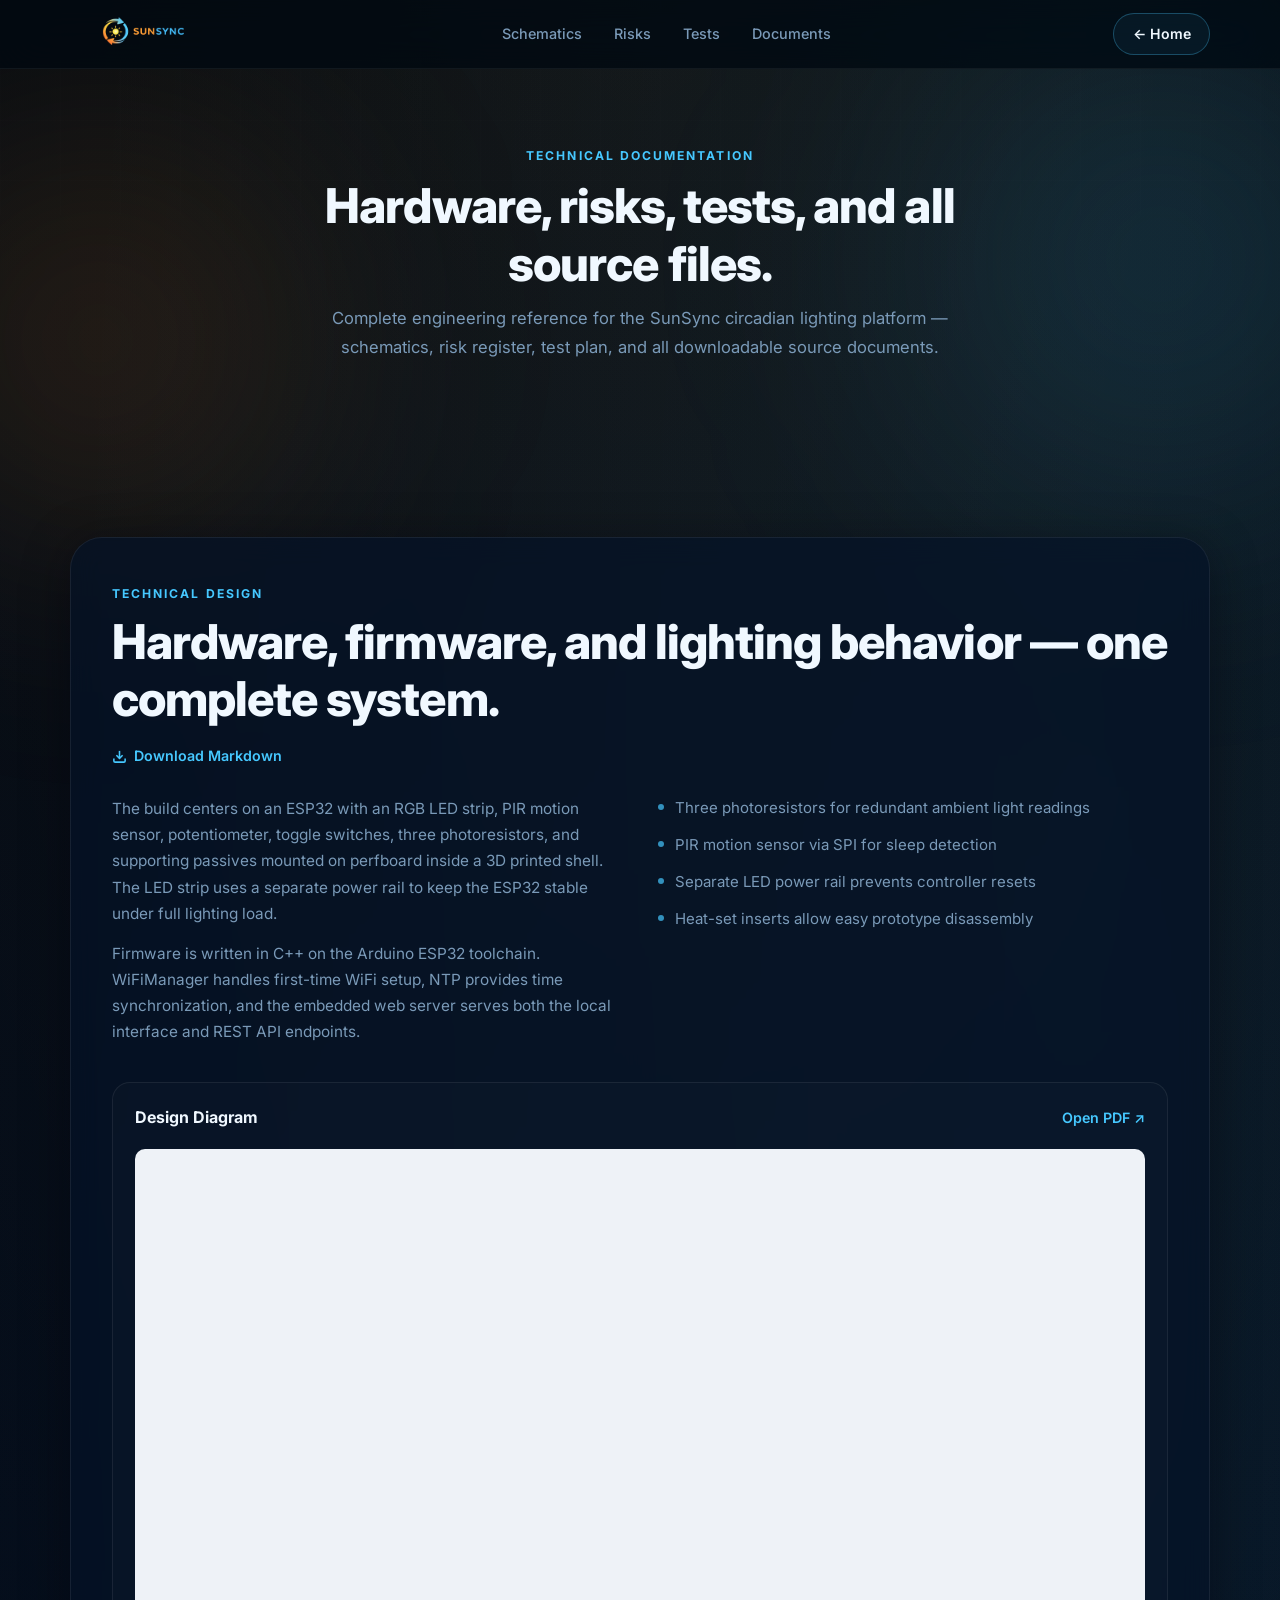
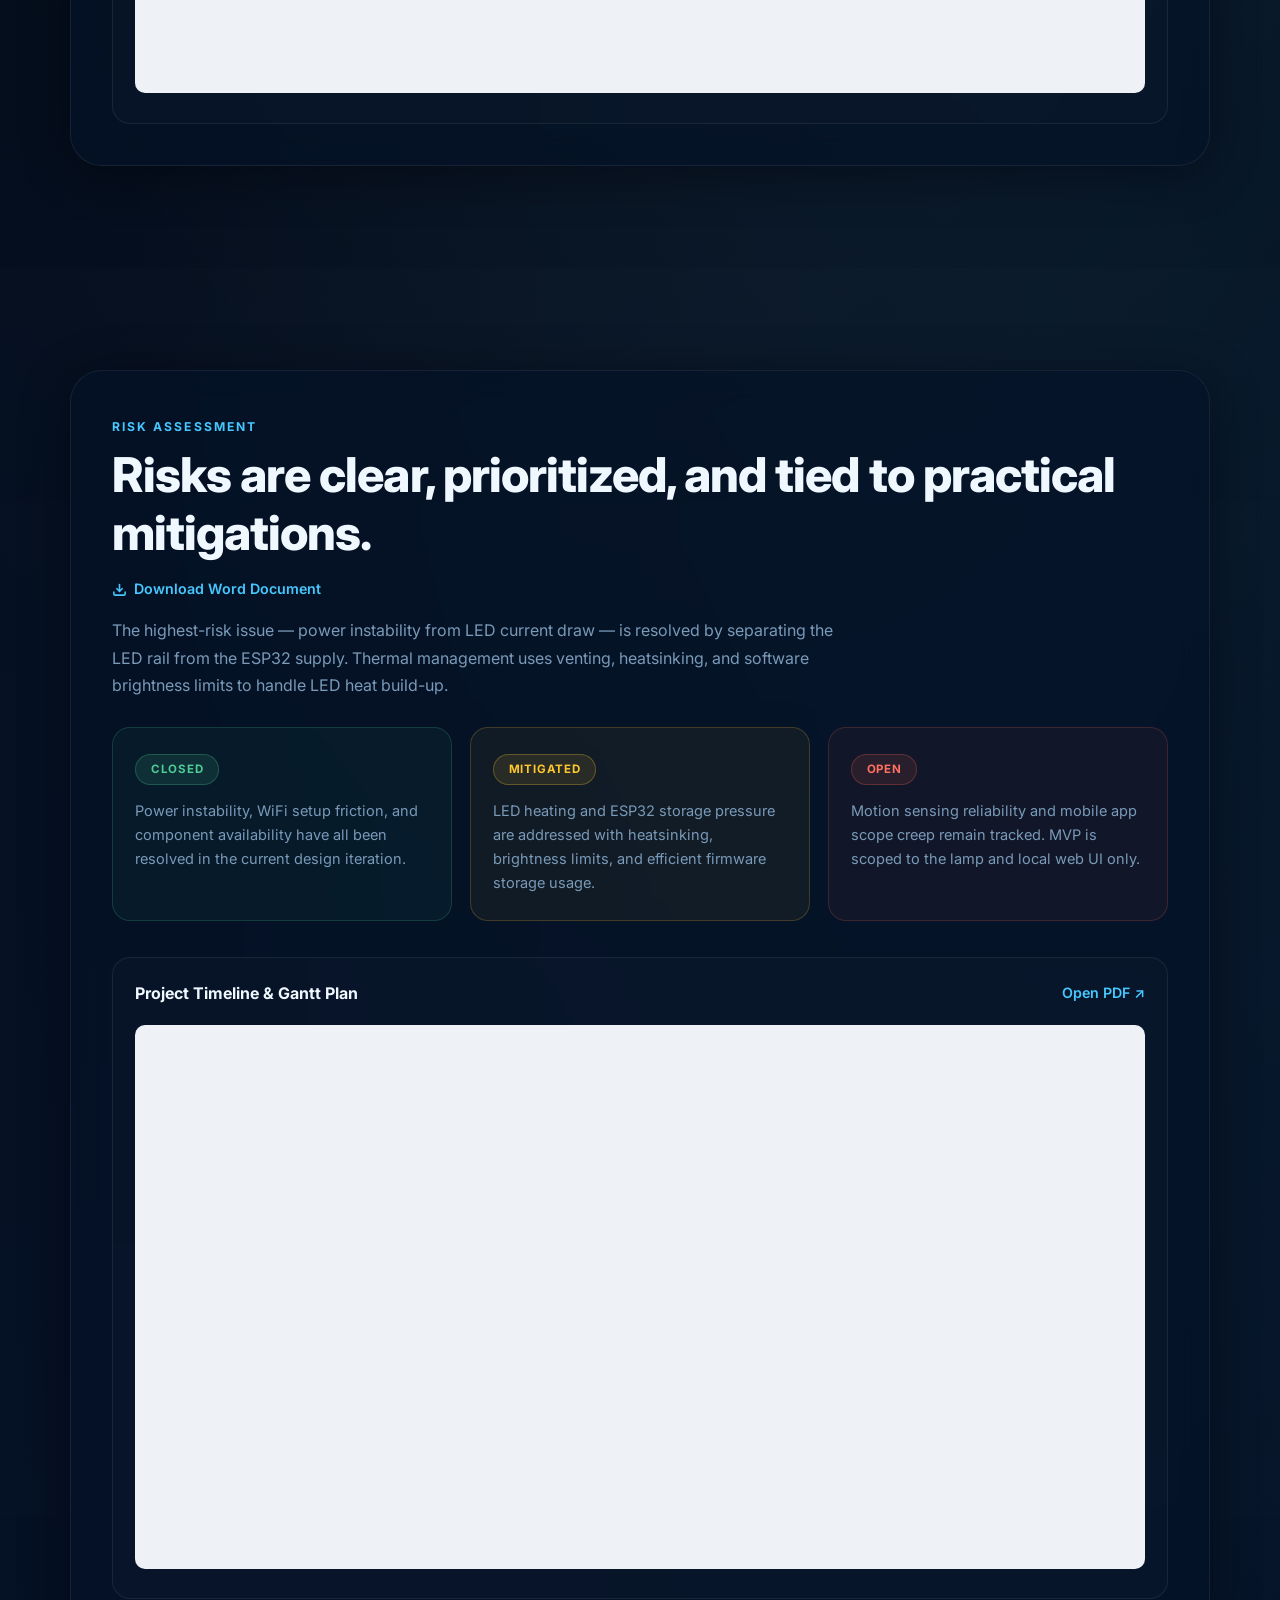
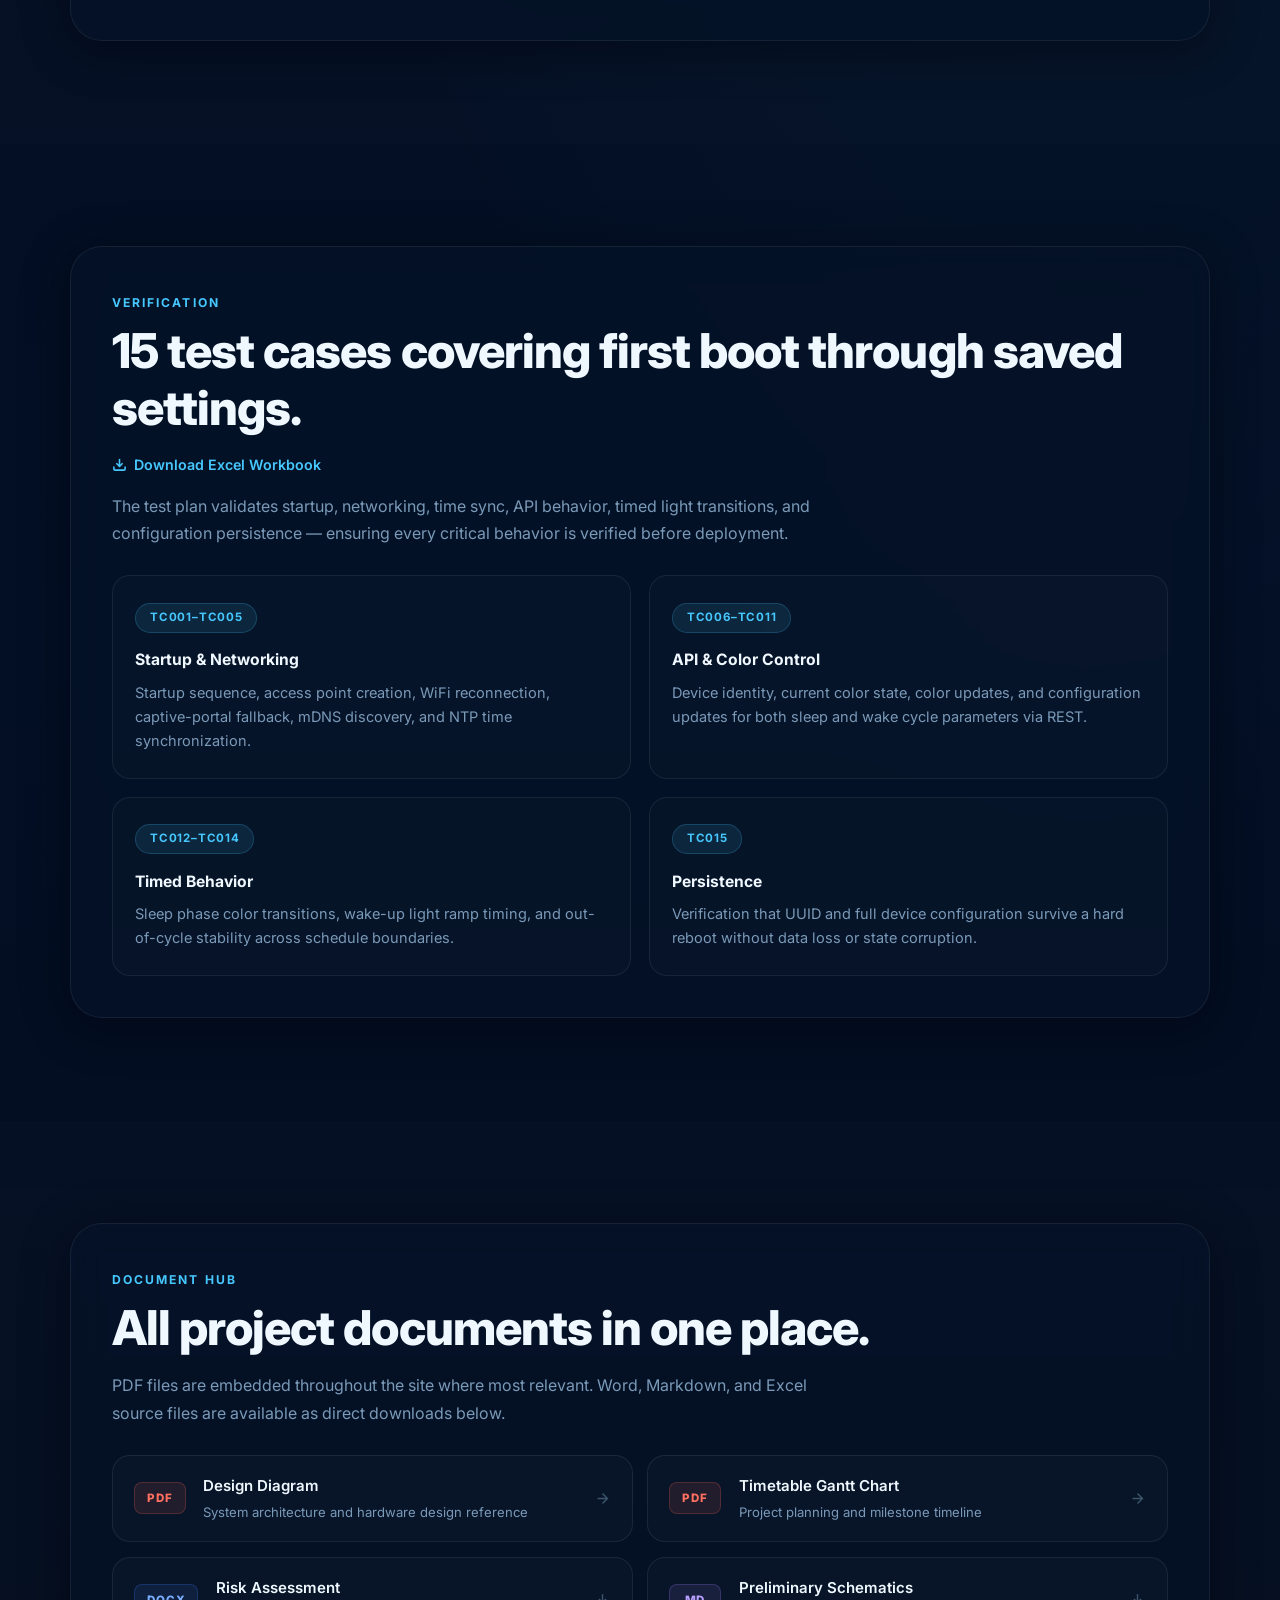
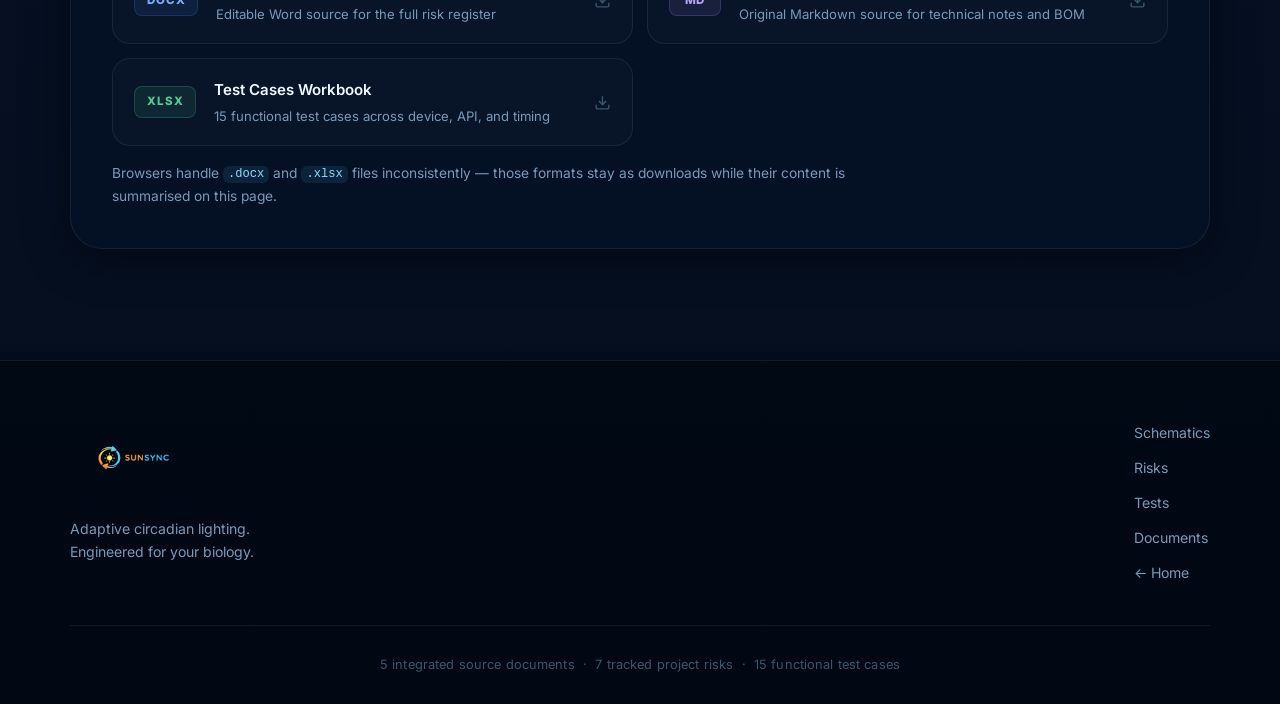
<file: docs.html>
<!DOCTYPE html>
<html lang="en">
<head>
  <meta charset="UTF-8">
  <meta name="viewport" content="width=device-width, initial-scale=1.0">
  <title>SunSync | Documentation</title>
  <meta name="description" content="Full engineering documentation for the SunSync circadian lighting platform — hardware schematics, risk register, test plan, and all source files.">
  <link rel="preconnect" href="https://fonts.googleapis.com">
  <link rel="preconnect" href="https://fonts.gstatic.com" crossorigin>
  <link href="https://fonts.googleapis.com/css2?family=Inter:opsz,wght@14..32,300..900&display=swap" rel="stylesheet">
  <link rel="stylesheet" href="assets/css/styles.css">
</head>
<body>

  <!-- Background atmosphere -->
  <div class="bg-orb bg-orb-sun" aria-hidden="true"></div>
  <div class="bg-orb bg-orb-sync" aria-hidden="true"></div>
  <div class="bg-grid" aria-hidden="true"></div>

  <!-- ── NAVIGATION ─────────────────────────────────────────── -->
  <header class="site-header" id="site-header">
    <div class="frame header-inner">
      <a class="site-brand" href="index.html" aria-label="SunSync home">
        <img src="assets/media/logo.png" alt="SunSync logo">
      </a>
      <nav class="site-nav" aria-label="Primary navigation">
        <a href="#schematics">Schematics</a>
        <a href="#risks">Risks</a>
        <a href="#tests">Tests</a>
        <a href="#documents">Documents</a>
      </nav>
      <a class="nav-cta" href="index.html">&larr; Home</a>
    </div>
  </header>

  <main id="docs-top">

    <!-- ── DOCS HERO ──────────────────────────────────────────────── -->
    <section class="section docs-hero">
      <div class="frame">
        <div class="section-header reveal">
          <p class="eyebrow">Technical Documentation</p>
          <h2>Hardware, risks, tests, and all source files.</h2>
          <p class="section-desc">Complete engineering reference for the SunSync circadian lighting platform — schematics, risk register, test plan, and all downloadable source documents.</p>
        </div>
      </div>
    </section>

    <!-- ── SCHEMATICS ─────────────────────────────────────────────── -->
    <section class="section" id="schematics">
      <div class="frame">
        <div class="content-block reveal">

          <div class="content-header">
            <div>
              <p class="eyebrow">Technical Design</p>
              <h2>Hardware, firmware, and lighting behavior — one complete system.</h2>
            </div>
            <a class="text-link" href="assets/docs/SunSync_Preliminary_Schematics.md" download>
              <svg width="15" height="15" viewBox="0 0 24 24" fill="none" stroke="currentColor" stroke-width="2.5" aria-hidden="true"><path d="M21 15v4a2 2 0 01-2 2H5a2 2 0 01-2-2v-4"/><polyline points="7 10 12 15 17 10"/><line x1="12" y1="15" x2="12" y2="3"/></svg>
              Download Markdown
            </a>
          </div>

          <div class="content-cols">
            <div class="content-text">
              <p>The build centers on an ESP32 with an RGB LED strip, PIR motion sensor, potentiometer, toggle switches, three photoresistors, and supporting passives mounted on perfboard inside a 3D printed shell. The LED strip uses a separate power rail to keep the ESP32 stable under full lighting load.</p>
              <p>Firmware is written in C++ on the Arduino ESP32 toolchain. WiFiManager handles first-time WiFi setup, NTP provides time synchronization, and the embedded web server serves both the local interface and REST API endpoints.</p>
            </div>
            <ul class="spec-list">
              <li>
                <span class="spec-dot" aria-hidden="true"></span>
                <span>Three photoresistors for redundant ambient light readings</span>
              </li>
              <li>
                <span class="spec-dot" aria-hidden="true"></span>
                <span>PIR motion sensor via SPI for sleep detection</span>
              </li>
              <li>
                <span class="spec-dot" aria-hidden="true"></span>
                <span>Separate LED power rail prevents controller resets</span>
              </li>
              <li>
                <span class="spec-dot" aria-hidden="true"></span>
                <span>Heat-set inserts allow easy prototype disassembly</span>
              </li>
            </ul>
          </div>

          <div class="embed-block">
            <div class="embed-topline">
              <h3>Design Diagram</h3>
              <a class="text-link" href="assets/docs/design_diagram.pdf" target="_blank" rel="noopener noreferrer">Open PDF ↗</a>
            </div>
            <iframe src="assets/docs/design_diagram.pdf#view=FitH" title="SunSync design diagram PDF"></iframe>
          </div>

        </div>
      </div>
    </section>

    <!-- ── RISK ASSESSMENT ────────────────────────────────────────── -->
    <section class="section section-alt" id="risks">
      <div class="frame">
        <div class="content-block reveal">

          <div class="content-header">
            <div>
              <p class="eyebrow">Risk Assessment</p>
              <h2>Risks are clear, prioritized, and tied to practical mitigations.</h2>
            </div>
            <a class="text-link" href="assets/docs/SunSync_Risk_Assessment.docx" download>
              <svg width="15" height="15" viewBox="0 0 24 24" fill="none" stroke="currentColor" stroke-width="2.5" aria-hidden="true"><path d="M21 15v4a2 2 0 01-2 2H5a2 2 0 01-2-2v-4"/><polyline points="7 10 12 15 17 10"/><line x1="12" y1="15" x2="12" y2="3"/></svg>
              Download Word Document
            </a>
          </div>

          <p>The highest-risk issue — power instability from LED current draw — is resolved by separating the LED rail from the ESP32 supply. Thermal management uses venting, heatsinking, and software brightness limits to handle LED heat build-up.</p>

          <div class="risk-grid">
            <div class="risk-card risk-closed">
              <span class="risk-badge">Closed</span>
              <p>Power instability, WiFi setup friction, and component availability have all been resolved in the current design iteration.</p>
            </div>
            <div class="risk-card risk-mitigated">
              <span class="risk-badge">Mitigated</span>
              <p>LED heating and ESP32 storage pressure are addressed with heatsinking, brightness limits, and efficient firmware storage usage.</p>
            </div>
            <div class="risk-card risk-open">
              <span class="risk-badge">Open</span>
              <p>Motion sensing reliability and mobile app scope creep remain tracked. MVP is scoped to the lamp and local web UI only.</p>
            </div>
          </div>

          <div class="embed-block">
            <div class="embed-topline">
              <h3>Project Timeline &amp; Gantt Plan</h3>
              <a class="text-link" href="assets/docs/timetable-gantt-chart.pdf" target="_blank" rel="noopener noreferrer">Open PDF ↗</a>
            </div>
            <iframe src="assets/docs/timetable-gantt-chart.pdf#view=FitH" title="SunSync timetable Gantt chart PDF"></iframe>
          </div>

        </div>
      </div>
    </section>

    <!-- ── TEST PLAN ──────────────────────────────────────────────── -->
    <section class="section" id="tests">
      <div class="frame">
        <div class="content-block reveal">

          <div class="content-header">
            <div>
              <p class="eyebrow">Verification</p>
              <h2>15 test cases covering first boot through saved settings.</h2>
            </div>
            <a class="text-link" href="assets/docs/Test_Cases.xlsx" download>
              <svg width="15" height="15" viewBox="0 0 24 24" fill="none" stroke="currentColor" stroke-width="2.5" aria-hidden="true"><path d="M21 15v4a2 2 0 01-2 2H5a2 2 0 01-2-2v-4"/><polyline points="7 10 12 15 17 10"/><line x1="12" y1="15" x2="12" y2="3"/></svg>
              Download Excel Workbook
            </a>
          </div>

          <p>The test plan validates startup, networking, time sync, API behavior, timed light transitions, and configuration persistence — ensuring every critical behavior is verified before deployment.</p>

          <div class="test-grid">
            <div class="test-block reveal">
              <span class="test-range">TC001–TC005</span>
              <h4>Startup &amp; Networking</h4>
              <p>Startup sequence, access point creation, WiFi reconnection, captive-portal fallback, mDNS discovery, and NTP time synchronization.</p>
            </div>
            <div class="test-block reveal">
              <span class="test-range">TC006–TC011</span>
              <h4>API &amp; Color Control</h4>
              <p>Device identity, current color state, color updates, and configuration updates for both sleep and wake cycle parameters via REST.</p>
            </div>
            <div class="test-block reveal">
              <span class="test-range">TC012–TC014</span>
              <h4>Timed Behavior</h4>
              <p>Sleep phase color transitions, wake-up light ramp timing, and out-of-cycle stability across schedule boundaries.</p>
            </div>
            <div class="test-block reveal">
              <span class="test-range">TC015</span>
              <h4>Persistence</h4>
              <p>Verification that UUID and full device configuration survive a hard reboot without data loss or state corruption.</p>
            </div>
          </div>

        </div>
      </div>
    </section>

    <!-- ── DOCUMENTS ──────────────────────────────────────────────── -->
    <section class="section section-alt" id="documents">
      <div class="frame">
        <div class="content-block reveal">

          <div class="content-header">
            <div>
              <p class="eyebrow">Document Hub</p>
              <h2>All project documents in one place.</h2>
            </div>
          </div>

          <p>PDF files are embedded throughout the site where most relevant. Word, Markdown, and Excel source files are available as direct downloads below.</p>

          <div class="doc-grid">
            <a class="doc-card" href="assets/docs/design_diagram.pdf" target="_blank" rel="noopener noreferrer">
              <span class="doc-type doc-type-pdf">PDF</span>
              <div class="doc-info">
                <strong>Design Diagram</strong>
                <span>System architecture and hardware design reference</span>
              </div>
              <svg class="doc-arrow" viewBox="0 0 24 24" fill="none" stroke="currentColor" stroke-width="2" aria-hidden="true"><path d="M5 12h14M12 5l7 7-7 7"/></svg>
            </a>
            <a class="doc-card" href="assets/docs/timetable-gantt-chart.pdf" target="_blank" rel="noopener noreferrer">
              <span class="doc-type doc-type-pdf">PDF</span>
              <div class="doc-info">
                <strong>Timetable Gantt Chart</strong>
                <span>Project planning and milestone timeline</span>
              </div>
              <svg class="doc-arrow" viewBox="0 0 24 24" fill="none" stroke="currentColor" stroke-width="2" aria-hidden="true"><path d="M5 12h14M12 5l7 7-7 7"/></svg>
            </a>
            <a class="doc-card" href="assets/docs/SunSync_Risk_Assessment.docx" download>
              <span class="doc-type doc-type-docx">DOCX</span>
              <div class="doc-info">
                <strong>Risk Assessment</strong>
                <span>Editable Word source for the full risk register</span>
              </div>
              <svg class="doc-arrow" viewBox="0 0 24 24" fill="none" stroke="currentColor" stroke-width="2" aria-hidden="true"><path d="M21 15v4a2 2 0 01-2 2H5a2 2 0 01-2-2v-4"/><polyline points="7 10 12 15 17 10"/><line x1="12" y1="15" x2="12" y2="3"/></svg>
            </a>
            <a class="doc-card" href="assets/docs/SunSync_Preliminary_Schematics.md" download>
              <span class="doc-type doc-type-md">MD</span>
              <div class="doc-info">
                <strong>Preliminary Schematics</strong>
                <span>Original Markdown source for technical notes and BOM</span>
              </div>
              <svg class="doc-arrow" viewBox="0 0 24 24" fill="none" stroke="currentColor" stroke-width="2" aria-hidden="true"><path d="M21 15v4a2 2 0 01-2 2H5a2 2 0 01-2-2v-4"/><polyline points="7 10 12 15 17 10"/><line x1="12" y1="15" x2="12" y2="3"/></svg>
            </a>
            <a class="doc-card" href="assets/docs/Test_Cases.xlsx" download>
              <span class="doc-type doc-type-xlsx">XLSX</span>
              <div class="doc-info">
                <strong>Test Cases Workbook</strong>
                <span>15 functional test cases across device, API, and timing</span>
              </div>
              <svg class="doc-arrow" viewBox="0 0 24 24" fill="none" stroke="currentColor" stroke-width="2" aria-hidden="true"><path d="M21 15v4a2 2 0 01-2 2H5a2 2 0 01-2-2v-4"/><polyline points="7 10 12 15 17 10"/><line x1="12" y1="15" x2="12" y2="3"/></svg>
            </a>
          </div>

          <p class="support-note">Browsers handle <code>.docx</code> and <code>.xlsx</code> files inconsistently — those formats stay as downloads while their content is summarised on this page.</p>

        </div>
      </div>
    </section>

  </main>

  <!-- ── FOOTER ─────────────────────────────────────────────────── -->
  <footer class="site-footer">
    <div class="frame footer-inner">
      <div class="footer-brand">
        <a href="index.html" aria-label="SunSync home">
          <img src="assets/media/logo.png" alt="SunSync">
        </a>
        <p>Adaptive circadian lighting.<br>Engineered for your biology.</p>
      </div>
      <nav class="footer-nav" aria-label="Footer navigation">
        <a href="#schematics">Schematics</a>
        <a href="#risks">Risks</a>
        <a href="#tests">Tests</a>
        <a href="#documents">Documents</a>
        <a href="index.html">&larr; Home</a>
      </nav>
    </div>
    <div class="frame footer-bottom">
      <p>5 integrated source documents &nbsp;·&nbsp; 7 tracked project risks &nbsp;·&nbsp; 15 functional test cases</p>
    </div>
  </footer>

  <script src="assets/js/main.js" defer></script>
</body>
</html>
</file>
<file: assets/css/styles.css>
/* ============================================================
   DESIGN TOKENS
   ============================================================ */
:root {
  --font: "Inter", "Segoe UI", system-ui, -apple-system, sans-serif;

  /* Backgrounds */
  --bg-0: #010810;
  --bg-1: #020d1e;
  --bg-card: rgba(5, 18, 40, 0.72);

  /* Borders */
  --border: rgba(255, 255, 255, 0.07);
  --border-md: rgba(255, 255, 255, 0.12);
  --border-lg: rgba(255, 255, 255, 0.18);

  /* Text */
  --text: #f0f8ff;
  --text-muted: #7a9ab8;
  --text-faint: #3a5569;

  /* Brand palette */
  --sun: #ff9a2d;
  --sun-light: #ffbd6e;
  --sync: #46c8ff;
  --sync-light: #8ddeff;
  --sync-dim: rgba(70, 200, 255, 0.1);

  /* Layout */
  --section-gap: clamp(4rem, 8vw, 7rem);
  --r-sm: 10px;
  --r-md: 18px;
  --r-lg: 26px;
  --r-xl: 32px;

  /* Shadows */
  --shadow-card: 0 8px 48px rgba(0, 3, 12, 0.45);
}


/* ============================================================
   RESET & BASE
   ============================================================ */
*, *::before, *::after {
  box-sizing: border-box;
  margin: 0;
  padding: 0;
}

html {
  scroll-behavior: smooth;
  -webkit-font-smoothing: antialiased;
  -moz-osx-font-smoothing: grayscale;
}

body {
  font-family: var(--font);
  font-size: 1rem;
  line-height: 1.7;
  color: var(--text);
  background-color: var(--bg-0);
  background-image:
    radial-gradient(ellipse 90% 55% at 50% -5%, rgba(255, 154, 45, 0.07), transparent),
    radial-gradient(ellipse 80% 60% at 85% 15%, rgba(70, 200, 255, 0.08), transparent),
    linear-gradient(180deg, #010810 0%, #020d1e 35%, #030f25 70%, #020b1a 100%);
  overflow-x: hidden;
}

a {
  color: inherit;
  text-decoration: none;
}

img, video, svg {
  display: block;
}

img, video {
  max-width: 100%;
}

code {
  font-family: "Consolas", "JetBrains Mono", "Courier New", monospace;
  font-size: 0.88em;
  padding: 0.12em 0.42em;
  border-radius: 6px;
  background: rgba(70, 200, 255, 0.1);
  color: var(--sync-light);
}


/* ============================================================
   BACKGROUND ATMOSPHERE
   ============================================================ */
.bg-orb {
  position: fixed;
  border-radius: 50%;
  filter: blur(130px);
  pointer-events: none;
  z-index: 0;
  opacity: 0;
  animation: orb-in 2.2s ease forwards;
}

.bg-orb-sun {
  width: 560px;
  height: 560px;
  left: -180px;
  top: 60px;
  background: radial-gradient(circle, rgba(255, 154, 45, 0.2), transparent 70%);
  animation-delay: 0.3s;
}

.bg-orb-sync {
  width: 680px;
  height: 680px;
  right: -220px;
  top: -80px;
  background: radial-gradient(circle, rgba(70, 200, 255, 0.17), transparent 70%);
  animation-delay: 0.6s;
}

@keyframes orb-in {
  to { opacity: 1; }
}

.bg-grid {
  position: fixed;
  inset: 0;
  z-index: 0;
  pointer-events: none;
  background-image:
    linear-gradient(rgba(255, 255, 255, 0.016) 1px, transparent 1px),
    linear-gradient(90deg, rgba(255, 255, 255, 0.016) 1px, transparent 1px);
  background-size: 60px 60px;
  mask-image: linear-gradient(to bottom, rgba(0,0,0,0.55) 0%, transparent 75%);
  -webkit-mask-image: linear-gradient(to bottom, rgba(0,0,0,0.55) 0%, transparent 75%);
}


/* ============================================================
   LAYOUT
   ============================================================ */
.frame {
  width: min(1140px, calc(100% - 2.5rem));
  margin: 0 auto;
}

main, header, footer {
  position: relative;
  z-index: 1;
}


/* ============================================================
   NAVIGATION
   ============================================================ */
.site-header {
  position: sticky;
  top: 0;
  z-index: 100;
  transform: translateY(0);
  transition: transform 240ms ease, background 240ms ease;
  backdrop-filter: blur(20px) saturate(160%);
  -webkit-backdrop-filter: blur(20px) saturate(160%);
  background: rgba(1, 8, 16, 0.75);
  border-bottom: 1px solid rgba(255, 255, 255, 0.055);
}

.site-header.is-tucked {
  transform: translateY(calc(-100% + 10px));
  background: rgba(1, 8, 16, 0.92);
}

.site-header.is-tucked:hover,
.site-header.is-tucked:focus-within {
  transform: translateY(0);
}

.header-inner {
  display: flex;
  align-items: center;
  justify-content: space-between;
  gap: 1.5rem;
  height: 68px;
}

.site-brand {
  display: flex;
  align-items: center;
  flex-shrink: 0;
  width: clamp(110px, 16vw, 150px);
}

.site-brand img {
  width: 100%;
}

.site-nav {
  display: flex;
  align-items: center;
  gap: 0.2rem;
}

.site-nav a {
  padding: 0.48rem 0.9rem;
  border-radius: 999px;
  font-size: 0.9rem;
  font-weight: 500;
  color: var(--text-muted);
  transition: color 150ms ease, background 150ms ease;
}

.site-nav a:hover {
  color: var(--text);
  background: rgba(255, 255, 255, 0.055);
}

.nav-cta {
  flex-shrink: 0;
  padding: 0.52rem 1.15rem;
  border-radius: 999px;
  font-size: 0.88rem;
  font-weight: 600;
  color: var(--text);
  border: 1px solid rgba(70, 200, 255, 0.3);
  background: rgba(70, 200, 255, 0.06);
  transition: background 150ms ease, border-color 150ms ease;
}

.nav-cta:hover {
  background: rgba(70, 200, 255, 0.12);
  border-color: rgba(70, 200, 255, 0.5);
}


/* ============================================================
   HERO
   ============================================================ */
.hero {
  padding: clamp(5.5rem, 13vh, 9rem) 0 clamp(4rem, 9vh, 7rem);
  text-align: center;
}

.hero-inner {
  display: flex;
  flex-direction: column;
  align-items: center;
}

.hero-badge {
  display: inline-flex;
  align-items: center;
  gap: 0.6rem;
  padding: 0.44rem 1.1rem;
  border-radius: 999px;
  border: 1px solid rgba(70, 200, 255, 0.28);
  background: rgba(70, 200, 255, 0.06);
  font-size: 0.76rem;
  font-weight: 700;
  letter-spacing: 0.14em;
  text-transform: uppercase;
  color: var(--sync);
  margin-bottom: 2.25rem;
  animation: fade-up 0.65s ease both;
}

.badge-dot {
  width: 6px;
  height: 6px;
  border-radius: 50%;
  background: var(--sync);
  animation: pulse-dot 2.2s ease infinite;
}

@keyframes pulse-dot {
  0%, 100% { opacity: 1; transform: scale(1); }
  50% { opacity: 0.45; transform: scale(0.65); }
}

.hero-title {
  display: flex;
  flex-direction: column;
  align-items: center;
  gap: 0.15em;
  font-size: clamp(3.8rem, 10.5vw, 8.5rem);
  font-weight: 900;
  line-height: 1.0;
  letter-spacing: -0.03em;
  animation: fade-up 0.65s 0.1s ease both;
}

.gradient-text {
  background: linear-gradient(130deg, var(--sun) 0%, var(--sun-light) 35%, var(--sync-light) 65%, var(--sync) 100%);
  -webkit-background-clip: text;
  -webkit-text-fill-color: transparent;
  background-clip: text;
  background-size: 220% 220%;
  animation: gradient-shift 7s ease infinite;
}

@keyframes gradient-shift {
  0%   { background-position: 0% 50%; }
  50%  { background-position: 100% 50%; }
  100% { background-position: 0% 50%; }
}

.hero-title-sub {
  font-size: clamp(2rem, 5.8vw, 4.6rem);
  color: var(--text);
  opacity: 0.88;
}

.hero-desc {
  max-width: 580px;
  margin-top: 1.75rem;
  font-size: clamp(1rem, 1.8vw, 1.13rem);
  color: var(--text-muted);
  line-height: 1.75;
  animation: fade-up 0.65s 0.18s ease both;
}

.hero-actions {
  display: flex;
  flex-wrap: wrap;
  justify-content: center;
  gap: 1rem;
  margin-top: 2.75rem;
  animation: fade-up 0.65s 0.26s ease both;
}

/* Buttons */
.btn {
  display: inline-flex;
  align-items: center;
  gap: 0.65rem;
  padding: 0.9rem 1.85rem;
  border-radius: 999px;
  font-family: var(--font);
  font-size: 0.94rem;
  font-weight: 600;
  cursor: pointer;
  transition: transform 160ms ease, box-shadow 160ms ease, background 160ms ease, border-color 160ms ease;
}

.btn:hover {
  transform: translateY(-2px);
}

.btn-primary {
  background: linear-gradient(135deg, var(--sun), var(--sun-light));
  color: #1a0b00;
  box-shadow: 0 6px 28px rgba(255, 154, 45, 0.28);
}

.btn-primary:hover {
  box-shadow: 0 10px 38px rgba(255, 154, 45, 0.44);
}

.btn-secondary {
  background: rgba(255, 255, 255, 0.04);
  color: var(--text);
  border: 1px solid var(--border-md);
}

.btn-secondary:hover {
  background: rgba(255, 255, 255, 0.08);
  border-color: var(--border-lg);
}

/* Stats strip */
.hero-stats {
  display: flex;
  align-items: center;
  flex-wrap: wrap;
  justify-content: center;
  margin-top: 4rem;
  padding: 1.35rem 2.5rem;
  border-radius: var(--r-lg);
  border: 1px solid var(--border);
  background: rgba(255, 255, 255, 0.022);
  backdrop-filter: blur(14px);
  -webkit-backdrop-filter: blur(14px);
  animation: fade-up 0.65s 0.36s ease both;
}

.stat-item {
  display: flex;
  flex-direction: column;
  align-items: center;
  gap: 0.22rem;
  padding: 0.5rem 2.25rem;
}

.stat-number {
  font-size: 1.8rem;
  font-weight: 800;
  letter-spacing: -0.02em;
  background: linear-gradient(135deg, var(--sun-light), var(--sync-light));
  -webkit-background-clip: text;
  -webkit-text-fill-color: transparent;
  background-clip: text;
}

.stat-label {
  font-size: 0.76rem;
  font-weight: 600;
  letter-spacing: 0.1em;
  text-transform: uppercase;
  color: var(--text-muted);
}

.stat-divider {
  width: 1px;
  height: 44px;
  background: var(--border);
  flex-shrink: 0;
}

/* Hero entrance animation */
@keyframes fade-up {
  from { opacity: 0; transform: translateY(22px); }
  to   { opacity: 1; transform: translateY(0); }
}


/* ============================================================
   SECTIONS — SHARED
   ============================================================ */
.section {
  padding: var(--section-gap) 0;
}

.section-alt {
  position: relative;
}

.section-alt::before {
  content: "";
  position: absolute;
  inset: 0;
  background: rgba(255, 255, 255, 0.012);
  pointer-events: none;
}

.section-video {
  padding-top: 0;
}

/* Section header (used in Features) */
.section-header {
  text-align: center;
  max-width: 680px;
  margin: 0 auto 3.5rem;
}

.section-desc {
  margin-top: 0.75rem;
  color: var(--text-muted);
  font-size: 1.04rem;
}

/* Eyebrow label */
.eyebrow {
  display: inline-block;
  font-size: 0.76rem;
  font-weight: 700;
  letter-spacing: 0.17em;
  text-transform: uppercase;
  color: var(--sync);
  margin-bottom: 0.65rem;
}

/* Headings */
h2 {
  font-size: clamp(1.9rem, 3.8vw, 3rem);
  font-weight: 800;
  line-height: 1.2;
  letter-spacing: -0.02em;
  color: var(--text);
}

h3 {
  font-size: 1.18rem;
  font-weight: 700;
  color: var(--text);
  margin-bottom: 0.5rem;
}

h4 {
  font-size: 0.98rem;
  font-weight: 700;
  color: var(--text);
  margin-bottom: 0.4rem;
}

/* Inline text link */
.text-link {
  display: inline-flex;
  align-items: center;
  gap: 0.42rem;
  font-size: 0.89rem;
  font-weight: 600;
  color: var(--sync);
  transition: opacity 150ms ease;
  white-space: nowrap;
}

.text-link:hover {
  opacity: 0.72;
}

.support-note {
  margin-top: 0.9rem;
  font-size: 0.86rem;
  color: var(--text-faint);
  line-height: 1.6;
}


/* ============================================================
   SCROLL REVEAL
   ============================================================ */
.reveal {
  opacity: 0;
  transform: translateY(26px);
  transition: opacity 0.7s ease, transform 0.7s ease;
}

.reveal.revealed {
  opacity: 1;
  transform: none;
}

/* Stagger siblings */
.feature-grid .reveal:nth-child(2) { transition-delay: 0.12s; }
.feature-grid .reveal:nth-child(3) { transition-delay: 0.24s; }
.test-grid    .reveal:nth-child(2) { transition-delay: 0.1s; }
.test-grid    .reveal:nth-child(3) { transition-delay: 0.2s; }
.test-grid    .reveal:nth-child(4) { transition-delay: 0.3s; }


/* ============================================================
   FEATURE GRID
   ============================================================ */
.feature-grid {
  display: grid;
  grid-template-columns: repeat(3, 1fr);
  gap: 1.25rem;
}

.feature-card {
  padding: 2rem 1.8rem;
  border-radius: var(--r-lg);
  border: 1px solid var(--border);
  background: var(--bg-card);
  backdrop-filter: blur(14px);
  -webkit-backdrop-filter: blur(14px);
  transition: border-color 200ms ease, transform 200ms ease, box-shadow 200ms ease;
}

.feature-card:hover {
  border-color: var(--border-md);
  transform: translateY(-5px);
  box-shadow: var(--shadow-card);
}

.feature-icon {
  width: 52px;
  height: 52px;
  border-radius: var(--r-sm);
  display: flex;
  align-items: center;
  justify-content: center;
  margin-bottom: 1.3rem;
}

.feature-icon svg {
  width: 24px;
  height: 24px;
}

.feature-icon-sun {
  background: rgba(255, 154, 45, 0.12);
  border: 1px solid rgba(255, 154, 45, 0.22);
  color: var(--sun);
}

.feature-icon-sync {
  background: rgba(70, 200, 255, 0.1);
  border: 1px solid rgba(70, 200, 255, 0.2);
  color: var(--sync);
}

.feature-icon-api {
  background: rgba(165, 130, 255, 0.1);
  border: 1px solid rgba(165, 130, 255, 0.2);
  color: #b8a0ff;
}

.feature-card p {
  font-size: 0.94rem;
  color: var(--text-muted);
  line-height: 1.68;
}


/* ============================================================
   VIDEO WRAPPER
   ============================================================ */
.video-wrapper {
  padding: 1.75rem;
  border-radius: var(--r-xl);
  border: 1px solid var(--border);
  background: var(--bg-card);
  backdrop-filter: blur(14px);
  -webkit-backdrop-filter: blur(14px);
}

.video-topline {
  display: flex;
  align-items: flex-start;
  justify-content: space-between;
  flex-wrap: wrap;
  gap: 1rem;
  margin-bottom: 1.25rem;
}

.video-topline h3 {
  margin-bottom: 0;
}

.video-wrapper video {
  width: 100%;
  border-radius: var(--r-md);
  background: #000810;
}


/* ============================================================
   CONTENT BLOCK (SCHEMATICS / RISKS / TESTS / DOCS)
   ============================================================ */
.content-block {
  padding: clamp(1.75rem, 3.2vw, 2.75rem);
  border-radius: var(--r-xl);
  border: 1px solid var(--border);
  background: var(--bg-card);
  backdrop-filter: blur(14px);
  -webkit-backdrop-filter: blur(14px);
  box-shadow: var(--shadow-card);
}

.content-header {
  display: flex;
  align-items: flex-start;
  justify-content: space-between;
  flex-wrap: wrap;
  gap: 1rem;
  margin-bottom: 0.35rem;
}

.content-header .eyebrow {
  margin-bottom: 0.5rem;
}

.content-block > p {
  margin-top: 1rem;
  color: var(--text-muted);
  max-width: 740px;
}

/* Two-column layout inside content block */
.content-cols {
  display: grid;
  grid-template-columns: 1fr 1fr;
  gap: 2.25rem;
  margin-top: 1.75rem;
}

.content-text p {
  color: var(--text-muted);
  font-size: 0.96rem;
}

.content-text p + p {
  margin-top: 0.9rem;
}

/* Spec bullet list */
.spec-list {
  list-style: none;
  display: flex;
  flex-direction: column;
  gap: 0.8rem;
}

.spec-list li {
  display: flex;
  align-items: flex-start;
  gap: 0.7rem;
  font-size: 0.94rem;
  color: var(--text-muted);
  line-height: 1.6;
}

.spec-dot {
  display: block;
  width: 6px;
  height: 6px;
  border-radius: 50%;
  background: var(--sync);
  margin-top: 0.52em;
  flex-shrink: 0;
  opacity: 0.7;
}

/* PDF embed */
.embed-block {
  margin-top: 2.25rem;
  padding: 1.35rem;
  border-radius: var(--r-md);
  border: 1px solid var(--border);
  background: rgba(255, 255, 255, 0.016);
}

.embed-topline {
  display: flex;
  align-items: center;
  justify-content: space-between;
  flex-wrap: wrap;
  gap: 0.75rem;
  margin-bottom: 1.1rem;
}

.embed-topline h3 {
  font-size: 1rem;
  margin-bottom: 0;
}

.embed-block iframe {
  width: 100%;
  height: 34rem;
  border: 0;
  border-radius: var(--r-sm);
  background: #eef2f7;
}


/* ============================================================
   RISK CARDS
   ============================================================ */
.risk-grid {
  display: grid;
  grid-template-columns: repeat(3, 1fr);
  gap: 1.1rem;
  margin-top: 1.75rem;
}

.risk-card {
  padding: 1.6rem 1.4rem;
  border-radius: var(--r-md);
  border: 1px solid var(--border);
}

.risk-badge {
  display: inline-flex;
  padding: 0.3rem 0.9rem;
  border-radius: 999px;
  font-size: 0.72rem;
  font-weight: 700;
  letter-spacing: 0.07em;
  text-transform: uppercase;
  margin-bottom: 0.85rem;
}

.risk-closed  { background: rgba(72, 199, 142, 0.05); border-color: rgba(72, 199, 142, 0.2); }
.risk-mitigated { background: rgba(255, 196, 46, 0.05); border-color: rgba(255, 196, 46, 0.2); }
.risk-open    { background: rgba(255, 100, 80, 0.05); border-color: rgba(255, 100, 80, 0.18); }

.risk-closed   .risk-badge { background: rgba(72, 199, 142, 0.12); color: #4ecb96; border: 1px solid rgba(72, 199, 142, 0.28); }
.risk-mitigated .risk-badge { background: rgba(255, 196, 46, 0.1);  color: #ffc82e; border: 1px solid rgba(255, 196, 46, 0.28); }
.risk-open     .risk-badge { background: rgba(255, 100, 80, 0.1);  color: #ff7060; border: 1px solid rgba(255, 100, 80, 0.26); }

.risk-card p {
  font-size: 0.91rem;
  color: var(--text-muted);
  line-height: 1.65;
}


/* ============================================================
   TEST GRID
   ============================================================ */
.test-grid {
  display: grid;
  grid-template-columns: repeat(2, 1fr);
  gap: 1.1rem;
  margin-top: 1.75rem;
}

.test-block {
  padding: 1.6rem 1.4rem;
  border-radius: var(--r-md);
  border: 1px solid var(--border);
  background: rgba(255, 255, 255, 0.016);
  transition: border-color 180ms ease, transform 180ms ease;
}

.test-block:hover {
  border-color: var(--border-md);
  transform: translateY(-2px);
}

.test-range {
  display: inline-flex;
  padding: 0.28rem 0.85rem;
  border-radius: 999px;
  background: var(--sync-dim);
  border: 1px solid rgba(70, 200, 255, 0.2);
  font-size: 0.72rem;
  font-weight: 700;
  letter-spacing: 0.07em;
  color: var(--sync);
  text-transform: uppercase;
  margin-bottom: 0.9rem;
}

.test-block p {
  font-size: 0.91rem;
  color: var(--text-muted);
  line-height: 1.65;
}


/* ============================================================
   DOCUMENT HUB
   ============================================================ */
.doc-grid {
  display: grid;
  grid-template-columns: repeat(2, 1fr);
  gap: 0.9rem;
  margin-top: 1.75rem;
}

.doc-card {
  display: flex;
  align-items: center;
  gap: 1.1rem;
  padding: 1.1rem 1.3rem;
  border-radius: var(--r-md);
  border: 1px solid var(--border);
  background: rgba(255, 255, 255, 0.018);
  transition: border-color 170ms ease, transform 170ms ease, background 170ms ease;
}

.doc-card:hover {
  border-color: var(--border-md);
  transform: translateX(5px);
  background: rgba(255, 255, 255, 0.032);
}

.doc-type {
  flex-shrink: 0;
  display: inline-flex;
  align-items: center;
  justify-content: center;
  min-width: 3.25rem;
  height: 2rem;
  padding: 0 0.75rem;
  border-radius: 8px;
  font-size: 0.72rem;
  font-weight: 800;
  letter-spacing: 0.08em;
  text-transform: uppercase;
}

.doc-type-pdf  { background: rgba(255, 100, 80, 0.1);  color: #ff7060; border: 1px solid rgba(255, 100, 80, 0.22); }
.doc-type-docx { background: rgba(70, 130, 255, 0.1);  color: #7aadff; border: 1px solid rgba(70, 130, 255, 0.22); }
.doc-type-md   { background: rgba(165, 130, 255, 0.1); color: #b8a0ff; border: 1px solid rgba(165, 130, 255, 0.22); }
.doc-type-xlsx { background: rgba(72, 199, 142, 0.1);  color: #4ecb96; border: 1px solid rgba(72, 199, 142, 0.22); }

.doc-info {
  flex: 1;
  min-width: 0;
}

.doc-info strong {
  display: block;
  font-size: 0.94rem;
  font-weight: 600;
  color: var(--text);
}

.doc-info span {
  display: block;
  font-size: 0.82rem;
  color: var(--text-muted);
  margin-top: 0.15rem;
}

.doc-arrow {
  flex-shrink: 0;
  width: 17px;
  height: 17px;
  color: var(--text-faint);
  transition: color 150ms ease, transform 150ms ease;
}

.doc-card:hover .doc-arrow {
  color: var(--text-muted);
  transform: translateX(3px);
}


/* ============================================================
   FOOTER
   ============================================================ */
.site-footer {
  margin-top: 0.5rem;
  padding: 3.5rem 0 1.75rem;
  border-top: 1px solid var(--border);
  background: rgba(1, 6, 14, 0.5);
}

.footer-inner {
  display: flex;
  align-items: flex-start;
  justify-content: space-between;
  flex-wrap: wrap;
  gap: 2rem;
  padding-bottom: 2.5rem;
}

.footer-brand img {
  width: 130px;
  margin-bottom: 0.85rem;
}

.footer-brand p {
  font-size: 0.88rem;
  color: var(--text-muted);
  line-height: 1.65;
}

.footer-nav {
  display: flex;
  flex-direction: column;
  gap: 0.7rem;
  padding-top: 0.25rem;
}

.footer-nav a {
  font-size: 0.88rem;
  color: var(--text-muted);
  transition: color 150ms ease;
}

.footer-nav a:hover {
  color: var(--text);
}

.footer-bottom {
  padding-top: 1.75rem;
  border-top: 1px solid var(--border);
}

.footer-bottom p {
  font-size: 0.8rem;
  color: var(--text-faint);
  text-align: center;
  letter-spacing: 0.01em;
}


/* ============================================================
   RESPONSIVE — 900 px
   ============================================================ */
@media (max-width: 900px) {
  .feature-grid {
    grid-template-columns: 1fr;
    max-width: 500px;
    margin-left: auto;
    margin-right: auto;
  }

  .risk-grid {
    grid-template-columns: 1fr;
  }

  .content-cols {
    grid-template-columns: 1fr;
  }

  .doc-grid {
    grid-template-columns: 1fr;
  }
}


/* ============================================================
   RESPONSIVE — 760 px
   ============================================================ */
@media (max-width: 760px) {
  .header-inner {
    height: auto;
    padding: 0.85rem 0;
    flex-wrap: wrap;
    gap: 0.6rem;
  }

  .nav-cta {
    display: none;
  }

  .site-nav {
    flex-wrap: wrap;
  }

  .hero {
    padding-top: clamp(3rem, 8vh, 5.5rem);
    text-align: left;
  }

  .hero-inner {
    align-items: flex-start;
  }

  .hero-badge {
    font-size: 0.7rem;
  }

  .hero-actions {
    justify-content: flex-start;
  }

  .hero-stats {
    flex-direction: column;
    gap: 0.1rem;
    padding: 1.4rem 1.5rem;
    align-items: stretch;
    width: 100%;
  }

  .stat-item {
    flex-direction: row;
    justify-content: space-between;
    align-items: center;
    padding: 0.65rem 0;
  }

  .stat-number {
    font-size: 1.35rem;
  }

  .stat-divider {
    width: 100%;
    height: 1px;
  }

  .section-header {
    text-align: left;
  }

  .test-grid {
    grid-template-columns: 1fr;
  }

  .embed-block iframe {
    height: 22rem;
  }

  .footer-inner {
    flex-direction: column;
  }

  .footer-nav {
    flex-direction: row;
    flex-wrap: wrap;
    gap: 0.5rem 1.5rem;
  }
}


/* ============================================================
   HOW IT WORKS — STEPS GRID
   ============================================================ */
.steps-grid {
  display: grid;
  grid-template-columns: repeat(4, 1fr);
  gap: 1.25rem;
}

.step-card {
  position: relative;
  padding: 2rem 1.6rem 1.75rem;
  border-radius: var(--r-lg);
  border: 1px solid var(--border);
  background: var(--bg-card);
  backdrop-filter: blur(14px);
  -webkit-backdrop-filter: blur(14px);
  transition: border-color 200ms ease, transform 200ms ease, box-shadow 200ms ease;
}

.step-card:hover {
  border-color: var(--border-md);
  transform: translateY(-5px);
  box-shadow: var(--shadow-card);
}

.step-number {
  font-size: 0.72rem;
  font-weight: 800;
  letter-spacing: 0.18em;
  color: var(--text-faint);
  text-transform: uppercase;
  margin-bottom: 1.1rem;
}

.step-icon {
  width: 52px;
  height: 52px;
  border-radius: var(--r-sm);
  display: flex;
  align-items: center;
  justify-content: center;
  margin-bottom: 1.3rem;
}

.step-icon svg {
  width: 24px;
  height: 24px;
}

/* Step icon colour variants — follow the feature-icon pattern */
.step-icon-sleep      { background: rgba(130, 80, 255, 0.1);  border: 1px solid rgba(130, 80, 255, 0.22); color: #a88aff; }
.step-icon-sense      { background: rgba(70, 200, 255, 0.1);  border: 1px solid rgba(70, 200, 255, 0.2);  color: var(--sync); }
.step-icon-transition { background: rgba(255, 154, 45, 0.1);  border: 1px solid rgba(255, 154, 45, 0.2);  color: var(--sun); }
.step-icon-wake       { background: rgba(255, 220, 80, 0.1);  border: 1px solid rgba(255, 220, 80, 0.22); color: #ffd84a; }

.step-card h3 { margin-bottom: 0.5rem; }

.step-card p {
  font-size: 0.94rem;
  color: var(--text-muted);
  line-height: 1.68;
}

/* Stagger the four step cards */
.steps-grid .reveal:nth-child(2) { transition-delay: 0.1s; }
.steps-grid .reveal:nth-child(3) { transition-delay: 0.2s; }
.steps-grid .reveal:nth-child(4) { transition-delay: 0.3s; }


/* ============================================================
   GALLERY GRID
   ============================================================ */
.gallery-grid {
  display: grid;
  grid-template-columns: repeat(3, 1fr);
  gap: 1rem;
}

.gallery-item {
  overflow: hidden;
  border-radius: var(--r-md);
  border: 1px solid var(--border);
  background: var(--bg-card);
  aspect-ratio: 4 / 3;
  transition: border-color 200ms ease, transform 200ms ease, box-shadow 200ms ease;
}

.gallery-item:hover {
  border-color: var(--border-md);
  transform: translateY(-4px);
  box-shadow: var(--shadow-card);
}

.gallery-item img {
  width: 100%;
  height: 100%;
  object-fit: cover;
  display: block;
  transition: transform 400ms ease;
}

.gallery-item:hover img {
  transform: scale(1.04);
}

/* Stagger gallery items */
.gallery-grid .reveal:nth-child(2) { transition-delay: 0.07s; }
.gallery-grid .reveal:nth-child(3) { transition-delay: 0.14s; }
.gallery-grid .reveal:nth-child(4) { transition-delay: 0.21s; }
.gallery-grid .reveal:nth-child(5) { transition-delay: 0.28s; }
.gallery-grid .reveal:nth-child(6) { transition-delay: 0.35s; }


/* ============================================================
   CTA BANNER SECTION
   ============================================================ */
.cta-banner-section {
  padding: var(--section-gap) 0;
}

.cta-banner {
  display: flex;
  align-items: center;
  justify-content: space-between;
  flex-wrap: wrap;
  gap: 2rem;
  padding: clamp(2rem, 4vw, 3.25rem) clamp(1.75rem, 4vw, 3rem);
  border-radius: var(--r-xl);
  border: 1px solid rgba(255, 154, 45, 0.18);
  background: linear-gradient(
    135deg,
    rgba(255, 154, 45, 0.06) 0%,
    rgba(70, 200, 255, 0.05) 100%
  );
  backdrop-filter: blur(14px);
  -webkit-backdrop-filter: blur(14px);
  box-shadow: var(--shadow-card);
}

.cta-banner-text {
  max-width: 560px;
}

.cta-banner-text h2 {
  margin-top: 0.25rem;
}

.cta-banner-text .section-desc {
  margin-top: 0.6rem;
}


/* ============================================================
   DOCS PAGE HERO (compact section header for docs.html)
   ============================================================ */
.docs-hero {
  padding-top: clamp(3rem, 8vh, 5rem);
  padding-bottom: clamp(0.5rem, 2vh, 1.5rem);
}


/* ============================================================
   RESPONSIVE — 900 px (new section additions)
   ============================================================ */
@media (max-width: 900px) {
  .steps-grid {
    grid-template-columns: repeat(2, 1fr);
  }

  .gallery-grid {
    grid-template-columns: repeat(2, 1fr);
  }

  .cta-banner {
    flex-direction: column;
    align-items: flex-start;
  }
}


/* ============================================================
   RESPONSIVE — 760 px (new section additions)
   ============================================================ */
@media (max-width: 760px) {
  .steps-grid {
    grid-template-columns: 1fr;
    max-width: 460px;
    margin-left: auto;
    margin-right: auto;
  }

  .gallery-grid {
    grid-template-columns: 1fr;
    max-width: 460px;
    margin-left: auto;
    margin-right: auto;
  }
}


/* ============================================================
   MEET THE TEAM — DIAMOND GRID
   ============================================================ */

/*
  3 × 3 CSS Grid:
  [TL card]  [ empty ]  [TR card]
  [ empty ]  [diamond]  [ empty ]
  [BL card]  [ empty ]  [BR card]

  Center column/row = clamp(220–300px) so the rotated
  diamond (side = center / √2) fits exactly in the cell.
*/
.team-grid {
  display: grid;
  grid-template-columns: 1fr clamp(220px, 26vw, 300px) 1fr;
  grid-template-rows: auto clamp(220px, 26vw, 300px) auto;
  gap: 1.25rem;
}

/* Explicit grid placement for each member */
.team-card--tl   { grid-column: 1; grid-row: 1; }
.team-card--tr   { grid-column: 3; grid-row: 1; }
.team-center-wrap { grid-column: 2; grid-row: 2; display: flex; align-items: center; justify-content: center; }
.team-card--bl   { grid-column: 1; grid-row: 3; }
.team-card--br   { grid-column: 3; grid-row: 3; }

/* ── Base card ───────────────────────────────────────────── */
.team-card {
  padding: 2rem 1.8rem;
  border-radius: var(--r-lg);
  border: 1px solid var(--border);
  background: var(--bg-card);
  backdrop-filter: blur(14px);
  -webkit-backdrop-filter: blur(14px);
  transition: border-color 250ms ease, transform 250ms ease, box-shadow 250ms ease;
}

/* Lift on hover for the four corner cards */
.team-card--tl:hover,
.team-card--tr:hover,
.team-card--bl:hover,
.team-card--br:hover {
  transform: translateY(-5px);
}

/* ── Per-member outline glow on hover ────────────────────── */
.team-card--blue:hover {
  border-color: rgba(70, 200, 255, 0.55);
  box-shadow: 0 0 32px rgba(70, 200, 255, 0.18), 0 8px 40px rgba(0, 3, 12, 0.4);
}
.team-card--purple:hover {
  border-color: rgba(130, 80, 255, 0.55);
  box-shadow: 0 0 32px rgba(130, 80, 255, 0.18), 0 8px 40px rgba(0, 3, 12, 0.4);
}
.team-card--green:hover {
  border-color: rgba(72, 199, 142, 0.55);
  box-shadow: 0 0 32px rgba(72, 199, 142, 0.18), 0 8px 40px rgba(0, 3, 12, 0.4);
}
.team-card--yellow:hover {
  border-color: rgba(255, 196, 46, 0.55);
  box-shadow: 0 0 32px rgba(255, 196, 46, 0.18), 0 8px 40px rgba(0, 3, 12, 0.4);
}
.team-card--red:hover {
  border-color: rgba(255, 100, 80, 0.55);
  box-shadow: 0 0 32px rgba(255, 100, 80, 0.18), 0 8px 40px rgba(0, 3, 12, 0.4);
}

/* ── Avatar (circular initial badge) ────────────────────── */
.team-avatar {
  width: 44px;
  height: 44px;
  border-radius: 50%;
  display: flex;
  align-items: center;
  justify-content: center;
  font-size: 0.95rem;
  font-weight: 800;
  letter-spacing: 0.02em;
  margin-bottom: 1.1rem;
  flex-shrink: 0;
}

.team-avatar--blue   { background: rgba(70, 200, 255, 0.1);  border: 1px solid rgba(70, 200, 255, 0.25);  color: var(--sync); }
.team-avatar--purple { background: rgba(130, 80, 255, 0.1);  border: 1px solid rgba(130, 80, 255, 0.25);  color: #a88aff; }
.team-avatar--green  { background: rgba(72, 199, 142, 0.1);  border: 1px solid rgba(72, 199, 142, 0.25);  color: #4ecb96; }
.team-avatar--yellow { background: rgba(255, 196, 46, 0.1);  border: 1px solid rgba(255, 196, 46, 0.25);  color: #ffc82e; }
.team-avatar--red    { background: rgba(255, 100, 80, 0.1);   border: 1px solid rgba(255, 100, 80, 0.25);   color: #ff7060; }

/* ── Card text ───────────────────────────────────────────── */
.team-name {
  font-size: 1.18rem;
  font-weight: 700;
  color: var(--text);
  margin-bottom: 0.2rem;
  letter-spacing: -0.01em;
}

/* Role label — coloured per member */
.team-role {
  font-size: 0.72rem;
  font-weight: 700;
  letter-spacing: 0.14em;
  text-transform: uppercase;
  margin-bottom: 0.9rem;
}

.team-card--blue   .team-role { color: var(--sync); }
.team-card--purple .team-role { color: #a88aff; }
.team-card--green  .team-role { color: #4ecb96; }
.team-card--yellow .team-role { color: #ffc82e; }
.team-card--red    .team-role { color: #ff7060; }

.team-desc {
  font-size: 0.91rem;
  color: var(--text-muted);
  line-height: 1.65;
}

/* ── Center diamond card ─────────────────────────────────── */
.team-card--diamond {
  /* side = center_cell / √2  →  300 / 1.414 ≈ 212px */
  width:  clamp(156px, 18.4vw, 212px);
  height: clamp(156px, 18.4vw, 212px);
  transform: rotate(45deg);
  border-radius: var(--r-md);
  padding: 0;
  display: flex;
  align-items: center;
  justify-content: center;
  flex-shrink: 0;
}

/* Keep rotation on hover — scale instead of translateY */
.team-card--red.team-card--diamond:hover {
  transform: rotate(45deg) scale(1.05);
}

/* Counter-rotate the inner content so text stays upright */
.team-card-inner {
  transform: rotate(-45deg);
  text-align: center;
  padding: 1rem 0.85rem;
  width: 100%;
}

/* Tighter sizing for the compact diamond interior */
.team-card-inner .team-avatar {
  margin-left: auto;
  margin-right: auto;
  width: 38px;
  height: 38px;
  font-size: 0.82rem;
  margin-bottom: 0.75rem;
}

.team-card-inner .team-name {
  font-size: 1rem;
}

.team-card-inner .team-role {
  font-size: 0.62rem;
  margin-bottom: 0.45rem;
}

.team-card-inner .team-desc {
  font-size: 0.75rem;
  color: var(--text-faint);
  line-height: 1.45;
}

/* ── Scroll-reveal stagger ───────────────────────────────── */
.team-card--tr.reveal    { transition-delay: 0.1s; }
.team-center-wrap.reveal  { transition-delay: 0.15s; }
.team-card--bl.reveal    { transition-delay: 0.2s; }
.team-card--br.reveal    { transition-delay: 0.3s; }


/* ============================================================
   RESPONSIVE — 900 px (team grid)
   ============================================================ */
@media (max-width: 900px) {
  .team-grid {
    grid-template-columns: 1fr clamp(200px, 28vw, 260px) 1fr;
    grid-template-rows: auto clamp(200px, 28vw, 260px) auto;
  }
}


/* ============================================================
   RESPONSIVE — 760 px (team grid collapses to 2-col)
   ============================================================ */
@media (max-width: 760px) {
  .team-grid {
    grid-template-columns: 1fr 1fr;
    grid-template-rows: auto;
    gap: 1rem;
  }

  /* Re-place cards into a 2×3 layout — diamond spans full width in the middle */
  .team-card--tl    { grid-column: 1; grid-row: 1; }
  .team-card--tr    { grid-column: 2; grid-row: 1; }
  .team-center-wrap { grid-column: 1 / 3; grid-row: 2; display: block; }
  .team-card--bl    { grid-column: 1; grid-row: 3; }
  .team-card--br    { grid-column: 2; grid-row: 3; }

  /* Revert diamond to a normal rectangular card */
  .team-card--diamond {
    transform: none;
    width: 100%;
    height: auto;
    border-radius: var(--r-lg);
    padding: 2rem 1.8rem;
    display: block;
  }

  .team-card--red.team-card--diamond:hover {
    transform: translateY(-5px);
  }

  /* Revert inner counter-rotation */
  .team-card-inner {
    transform: none;
    text-align: left;
    padding: 0;
    width: 100%;
  }

  .team-card-inner .team-avatar {
    margin-left: 0;
    margin-right: 0;
    width: 44px;
    height: 44px;
    font-size: 0.95rem;
    margin-bottom: 1.1rem;
  }

  .team-card-inner .team-name { font-size: 1.18rem; }
  .team-card-inner .team-role { font-size: 0.72rem; margin-bottom: 0.9rem; }
  .team-card-inner .team-desc { font-size: 0.91rem; color: var(--text-muted); line-height: 1.65; }
}


/* ============================================================
   RESPONSIVE — 480 px (team grid collapses to 1-col)
   ============================================================ */
@media (max-width: 480px) {
  .team-grid {
    grid-template-columns: 1fr;
  }

  .team-card--tl,
  .team-card--tr,
  .team-center-wrap,
  .team-card--bl,
  .team-card--br {
    grid-column: 1;
    grid-row: auto;
  }
}
</file>
